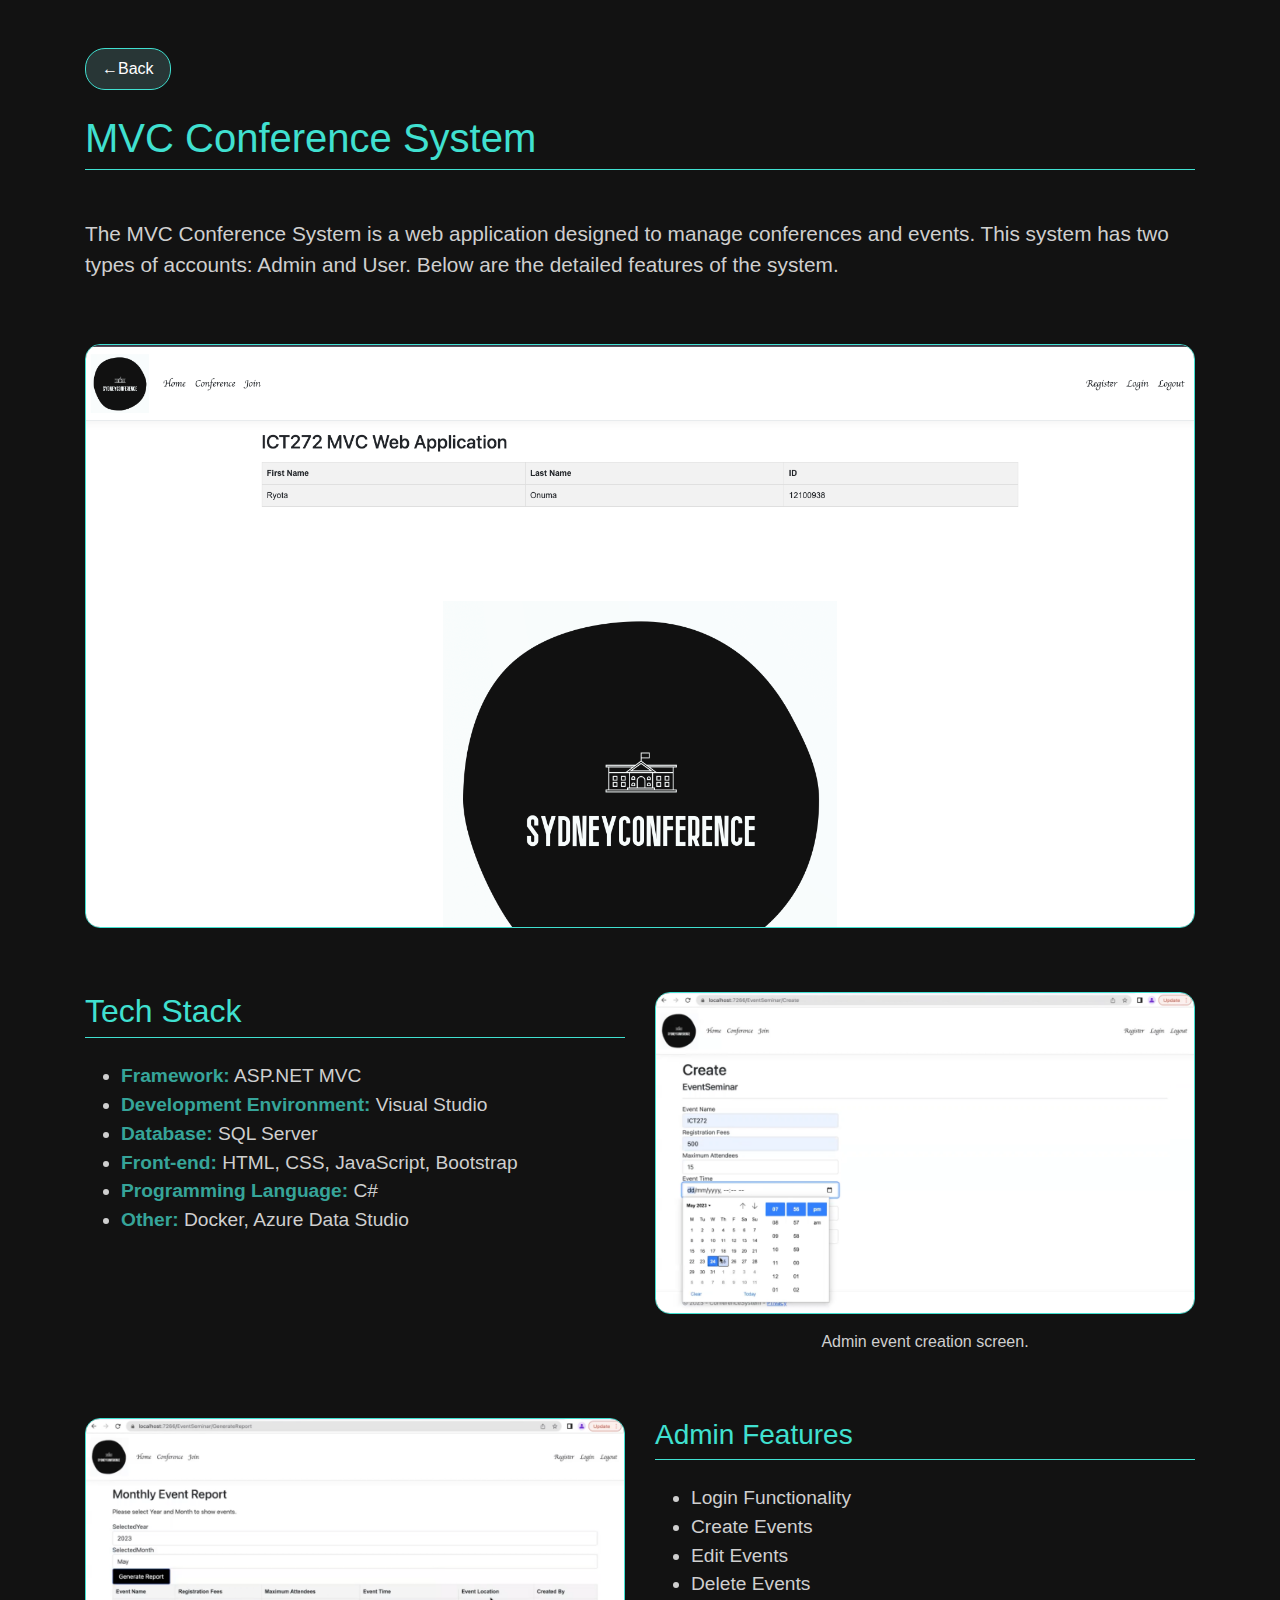
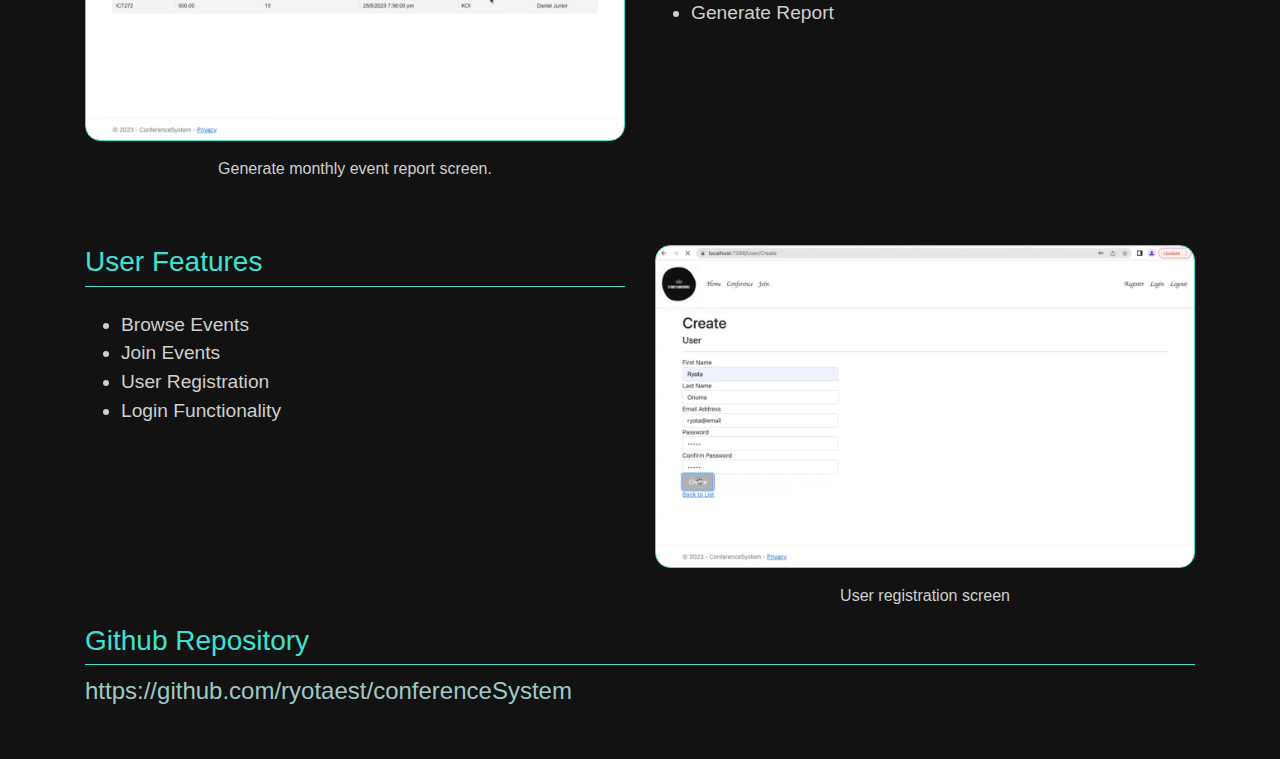
<file: Profile/mvc.html>
<!DOCTYPE html>
<html lang="en">
  <head>
    <meta charset="UTF-8" />
    <meta name="viewport" content="width=device-width, initial-scale=1.0" />
    <title>MVC Conference System</title>
    <link rel="preconnect" href="https://fonts.googleapis.com" />
    <link rel="preconnect" href="https://fonts.gstatic.com" crossorigin />

    <link
      href="https://stackpath.bootstrapcdn.com/bootstrap/4.5.2/css/bootstrap.min.css"
      rel="stylesheet"
    />
    <link rel="stylesheet" href="project.css" />
  </head>
  <body>
    <div class="container mt-5">
      <button onclick="history.back()" class="btn btn-secondary mb-4">
        ←Back
      </button>
      <h1 class="mb-5">MVC Conference System</h1>
      <p class="lead">
        The MVC Conference System is a web application designed to manage
        conferences and events. This system has two types of accounts: Admin and
        User. Below are the detailed features of the system.
      </p>
      <img src="./img/mvc1.png" class="img-fluid mb-3 mt-5" />
      <div class="row">
        <div class="col-md-6 mt-5">
          <h2>Tech Stack</h2>
          <ul>
            <li><strong>Framework:</strong> ASP.NET MVC</li>
            <li><strong>Development Environment:</strong> Visual Studio</li>
            <li><strong>Database:</strong> SQL Server</li>
            <li>
              <strong>Front-end:</strong> HTML, CSS, JavaScript, Bootstrap
            </li>
            <li><strong>Programming Language:</strong> C#</li>
            <li><strong>Other:</strong> Docker, Azure Data Studio</li>
          </ul>
        </div>
        <div class="col-md-6 mt-5">
          <img
            src="./img/mvc5.png"
            alt="Admin Event Creation"
            class="img-fluid mb-3"
          />
          <p class="text-center">Admin event creation screen.</p>
        </div>
      </div>
      <div class="row">
        <div class="col-md-6 order-md-2 mt-5">
          <h3>Admin Features</h3>
          <ul>
            <li>Login Functionality</li>
            <li>Create Events</li>
            <li>Edit Events</li>
            <li>Delete Events</li>
            <li>Generate Report</li>
          </ul>
        </div>
        <div class="col-md-6 order-md-1 mt-5">
          <img
            src="./img/mvc3.png"
            alt="Generate Report"
            class="img-fluid mb-3"
          />
          <p class="text-center">Generate monthly event report screen.</p>
        </div>
      </div>
      <div class="row">
        <div class="col-md-6 mt-5">
          <h3>User Features</h3>
          <ul>
            <li>Browse Events</li>
            <li>Join Events</li>
            <li>User Registration</li>
            <li>Login Functionality</li>
          </ul>
        </div>
        <div class="col-md-6 mt-5">
          <img
            src="./img/mvc2.png"
            alt="User Registration"
            class="img-fluid mb-3"
          />
          <p class="text-center">User registration screen</p>
        </div>
      </div>
      <div class="url">
        <h3>Github Repository</h3>
        <a href="https://github.com/ryotaest/conferenceSystem"
          >https://github.com/ryotaest/conferenceSystem</a
        >
      </div>
    </div>

    <script src="https://code.jquery.com/jquery-3.5.1.slim.min.js"></script>
    <script src="https://cdnjs.cloudflare.com/ajax/libs/popper.js/1.16.0/umd/popper.min.js"></script>
    <script src="https://stackpath.bootstrapcdn.com/bootstrap/4.5.2/js/bootstrap.min.js"></script>
  </body>
</html>
</file>
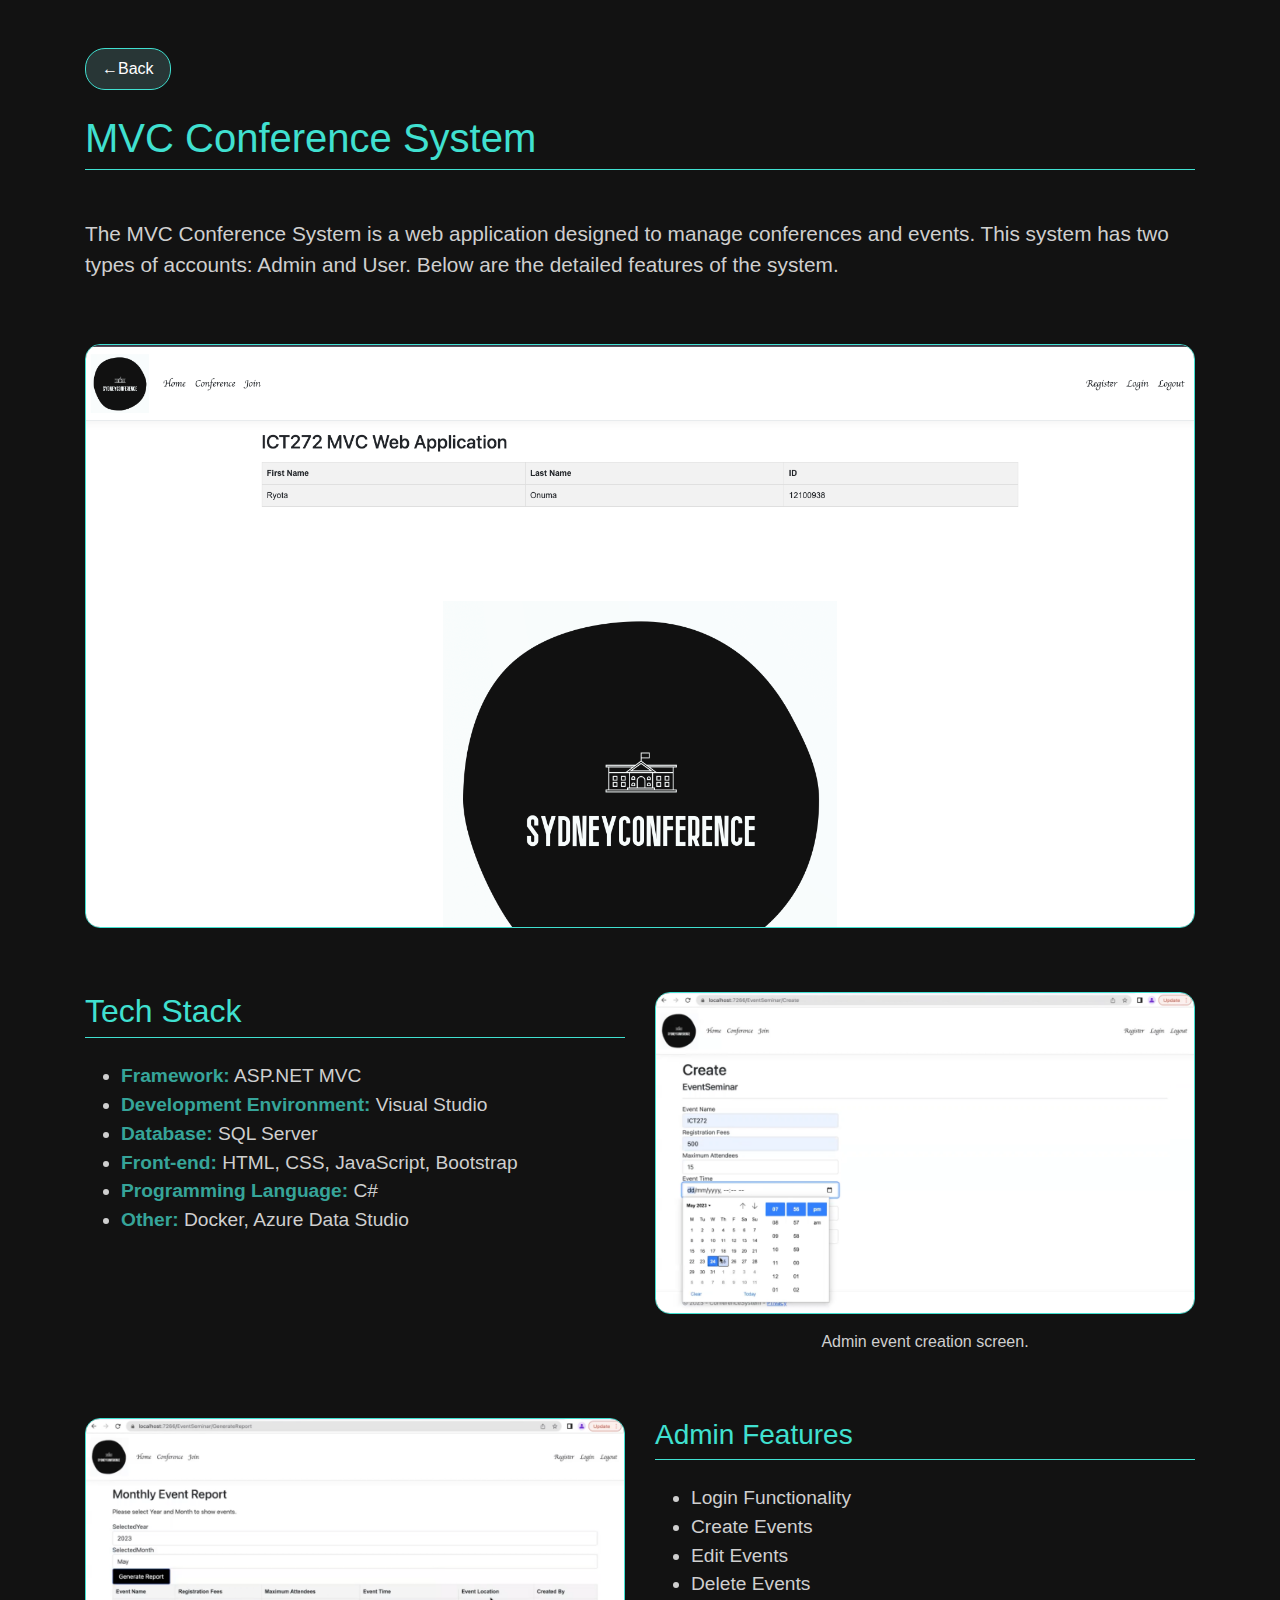
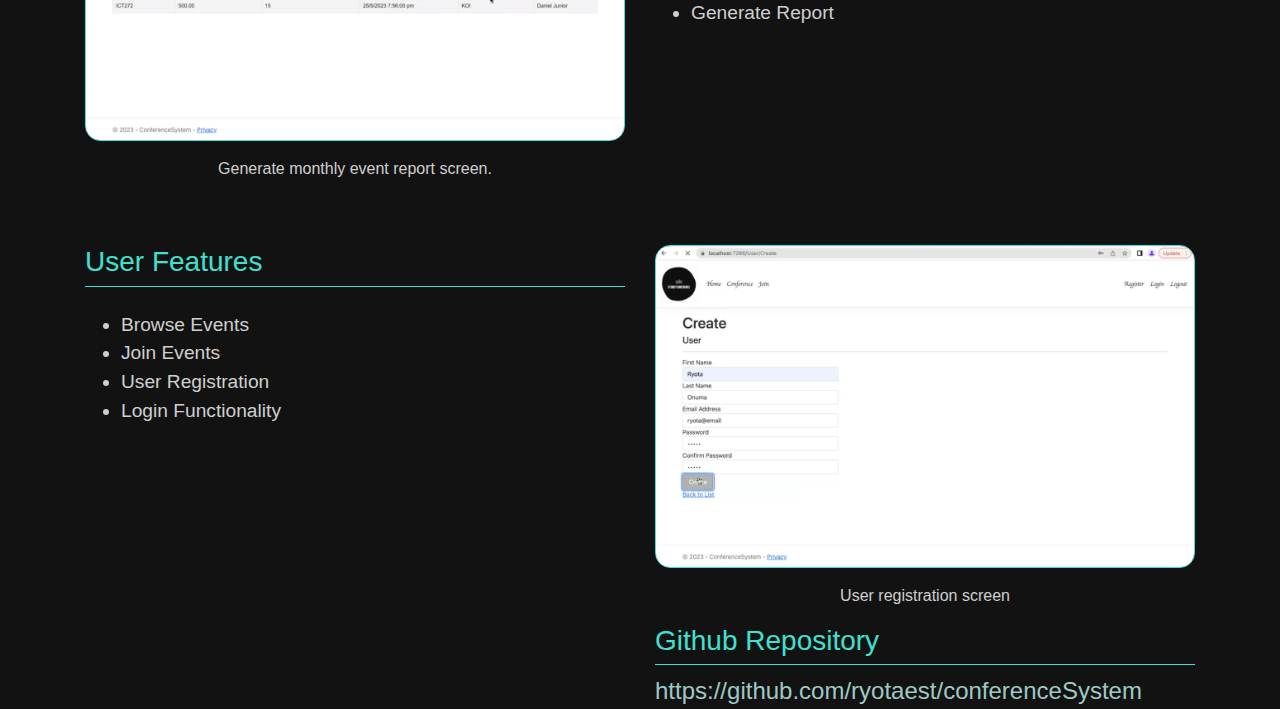
<file: Profile/project1.html>
<!DOCTYPE html>
<html lang="en">
  <head>
    <meta charset="UTF-8" />
    <meta name="viewport" content="width=device-width, initial-scale=1.0" />
    <title>Project 1: MVC Conference System</title>
    <link rel="preconnect" href="https://fonts.googleapis.com" />
    <link rel="preconnect" href="https://fonts.gstatic.com" crossorigin />

    <link
      href="https://stackpath.bootstrapcdn.com/bootstrap/4.5.2/css/bootstrap.min.css"
      rel="stylesheet"
    />
    <link rel="stylesheet" href="project.css" />
  </head>
  <body>
    <div class="container mt-5">
      <button onclick="history.back()" class="btn btn-secondary mb-4">
        ←Back
      </button>
      <h1 class="mb-5">MVC Conference System</h1>
      <p class="lead">
        The MVC Conference System is a web application designed to manage
        conferences and events. This system has two types of accounts: Admin and
        User. Below are the detailed features of the system.
      </p>
      <img src="./img/mvc1.png" class="img-fluid mb-3 mt-5" />
      <div class="row">
        <div class="col-md-6 mt-5">
          <h2>Tech Stack</h2>
          <ul>
            <li><strong>Framework:</strong> ASP.NET MVC</li>
            <li><strong>Development Environment:</strong> Visual Studio</li>
            <li><strong>Database:</strong> SQL Server</li>
            <li>
              <strong>Front-end:</strong> HTML, CSS, JavaScript, Bootstrap
            </li>
            <li><strong>Programming Language:</strong> C#</li>
            <li><strong>Other:</strong> Docker, Azure Data Studio</li>
          </ul>
        </div>
        <div class="col-md-6 mt-5">
          <img
            src="./img/mvc5.png"
            alt="Admin Event Creation"
            class="img-fluid mb-3"
          />
          <p class="text-center">Admin event creation screen.</p>
        </div>
      </div>
      <div class="row">
        <div class="col-md-6 order-md-2 mt-5">
          <h3>Admin Features</h3>
          <ul>
            <li>Login Functionality</li>
            <li>Create Events</li>
            <li>Edit Events</li>
            <li>Delete Events</li>
            <li>Generate Report</li>
          </ul>
        </div>
        <div class="col-md-6 order-md-1 mt-5">
          <img
            src="./img/mvc3.png"
            alt="Generate Report"
            class="img-fluid mb-3"
          />
          <p class="text-center">Generate monthly event report screen.</p>
        </div>
      </div>
      <div class="row">
        <div class="col-md-6 mt-5">
          <h3>User Features</h3>
          <ul>
            <li>Browse Events</li>
            <li>Join Events</li>
            <li>User Registration</li>
            <li>Login Functionality</li>
          </ul>
        </div>
        <div class="col-md-6 mt-5">
          <img
            src="./img/mvc2.png"
            alt="User Registration"
            class="img-fluid mb-3"
          />
          <p class="text-center">User registration screen</p>
          <h3>Github Repository</h3>
          <a href="https://github.com/ryotaest/conferenceSystem"
            >https://github.com/ryotaest/conferenceSystem</a
          >
        </div>
      </div>
    </div>

    <script src="https://code.jquery.com/jquery-3.5.1.slim.min.js"></script>
    <script src="https://cdnjs.cloudflare.com/ajax/libs/popper.js/1.16.0/umd/popper.min.js"></script>
    <script src="https://stackpath.bootstrapcdn.com/bootstrap/4.5.2/js/bootstrap.min.js"></script>
  </body>
</html>
</file>
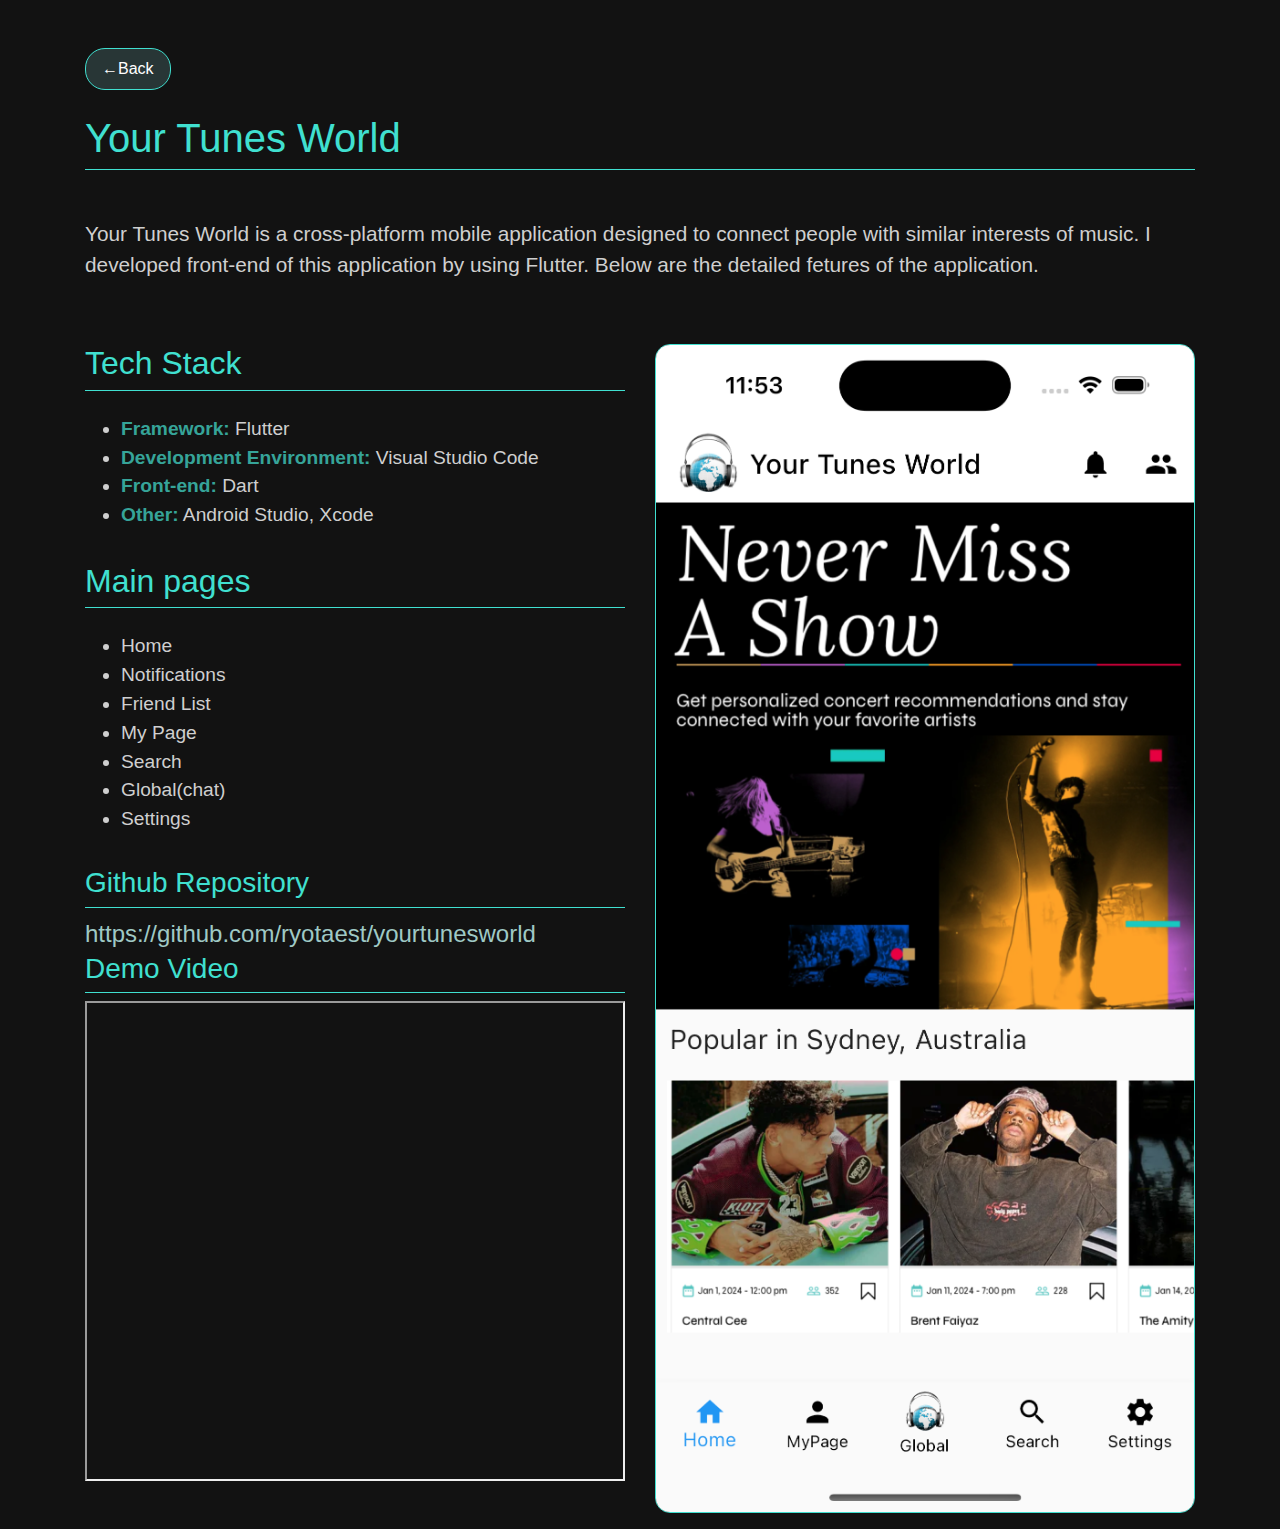
<file: Profile/project2.html>
<!DOCTYPE html>
<html lang="en">
  <head>
    <meta charset="UTF-8" />
    <meta name="viewport" content="width=device-width, initial-scale=1.0" />
    <title>Project 2: Your Tunes World</title>
    <link rel="preconnect" href="https://fonts.googleapis.com" />
    <link rel="preconnect" href="https://fonts.gstatic.com" crossorigin />

    <link
      href="https://stackpath.bootstrapcdn.com/bootstrap/4.5.2/css/bootstrap.min.css"
      rel="stylesheet"
    />
    <link rel="stylesheet" href="project.css" />
  </head>
  <body>
    <div class="container mt-5">
      <button onclick="history.back()" class="btn btn-secondary mb-4">
        ←Back
      </button>
      <h1 class="mb-5">Your Tunes World</h1>
      <p class="lead">
        Your Tunes World is a cross-platform mobile application designed to
        connect people with similar interests of music. I developed front-end of
        this application by using Flutter. Below are the detailed fetures of the
        application.
      </p>

      <div class="row">
        <div class="col-md-6 mt-5">
          <h2>Tech Stack</h2>
          <ul>
            <li><strong>Framework:</strong> Flutter</li>
            <li>
              <strong>Development Environment:</strong> Visual Studio Code
            </li>

            <li><strong>Front-end:</strong> Dart</li>

            <li><strong>Other:</strong> Android Studio, Xcode</li>
          </ul>
          <h2>Main pages</h2>
          <ul>
            <li>Home</li>
            <li>Notifications</li>
            <li>Friend List</li>
            <li>My Page</li>
            <li>Search</li>
            <li>Global(chat)</li>
            <li>Settings</li>
          </ul>
          <h3>Github Repository</h3>
          <a href="https://github.com/ryotaest/yourtunesworld"
            >https://github.com/ryotaest/yourtunesworld</a
          >
          <h3>Demo Video</h3>
          <iframe
            src="https://drive.google.com/file/d/14pZQjtTrk4cBHJkqqBXQkRhrnugos6gz/preview"
            width="100%"
            height="480"
            allow="autoplay"
          ></iframe>
        </div>
        <div class="col-md-6 mt-5">
          <img src="./img/home.png" alt="home screen" class="img-fluid mb-3" />
        </div>
      </div>
    </div>

    <script src="https://code.jquery.com/jquery-3.5.1.slim.min.js"></script>
    <script src="https://cdnjs.cloudflare.com/ajax/libs/popper.js/1.16.0/umd/popper.min.js"></script>
    <script src="https://stackpath.bootstrapcdn.com/bootstrap/4.5.2/js/bootstrap.min.js"></script>
  </body>
</html>
</file>
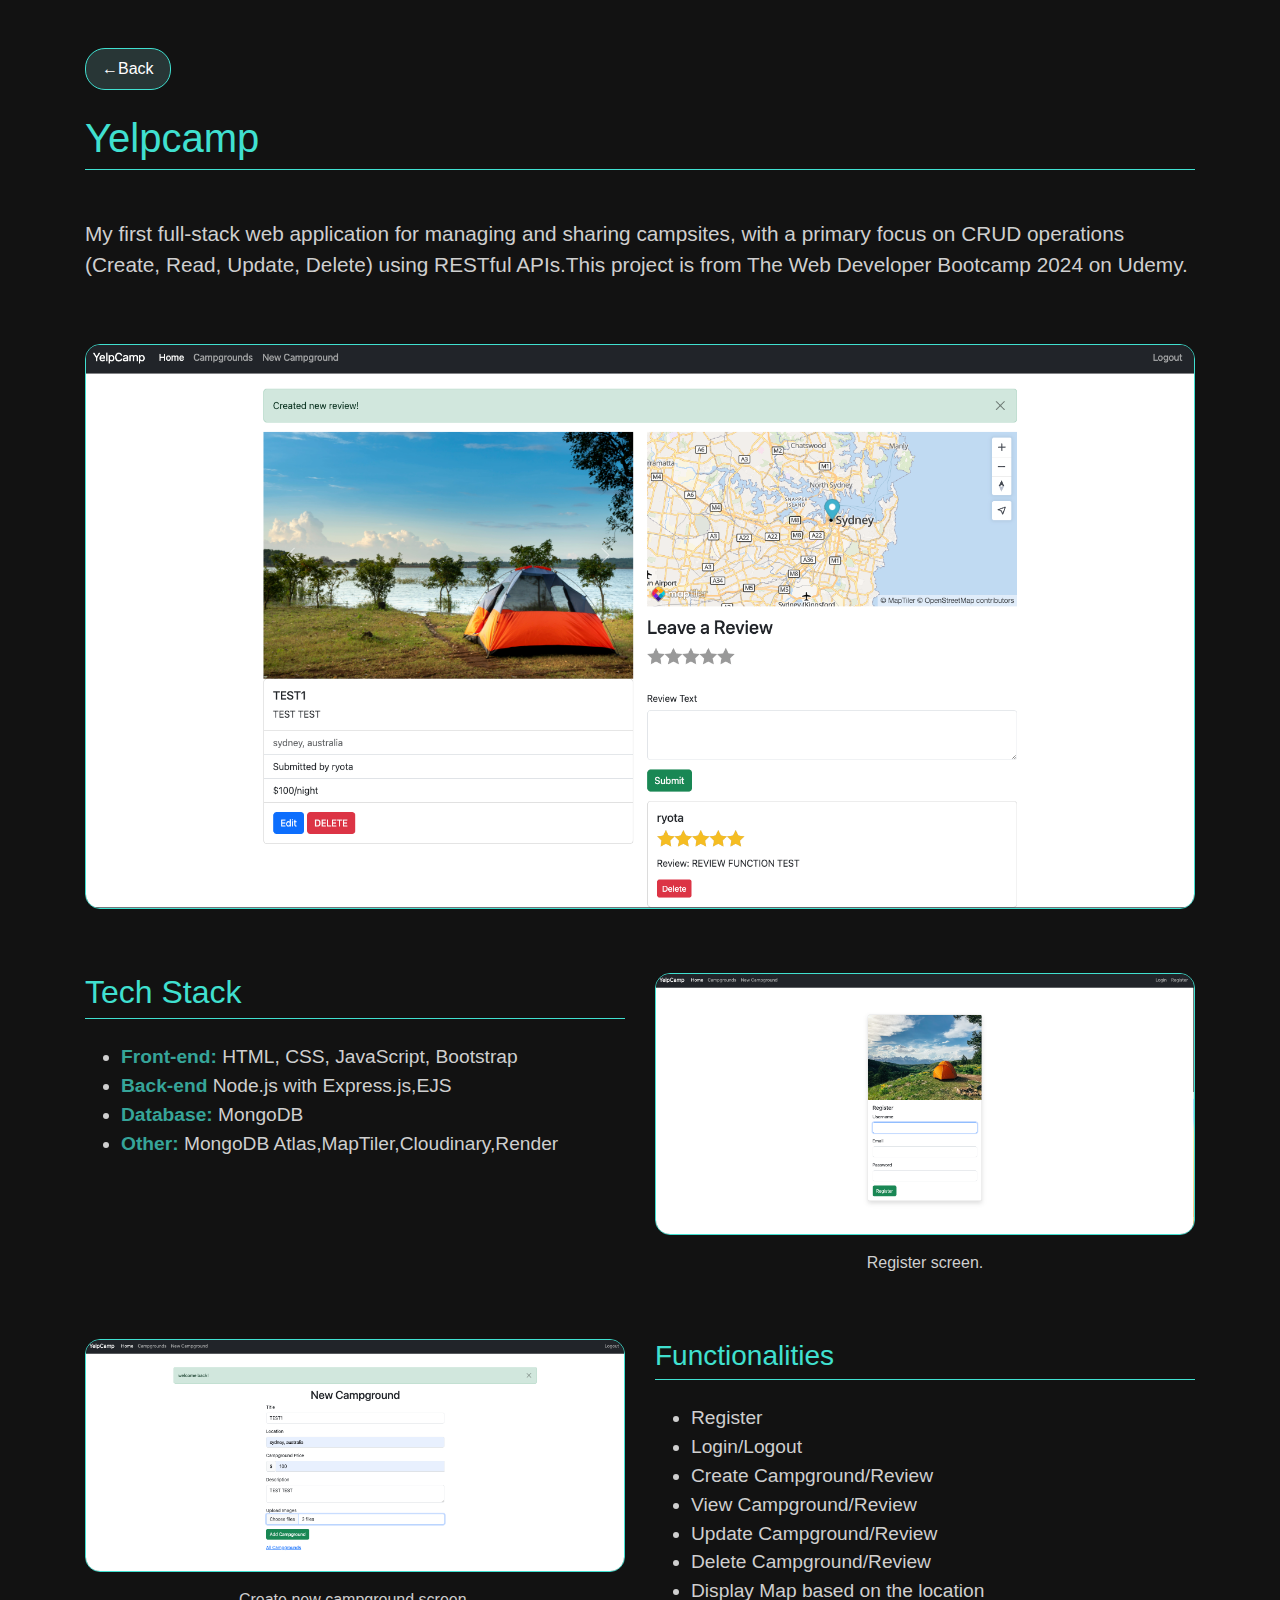
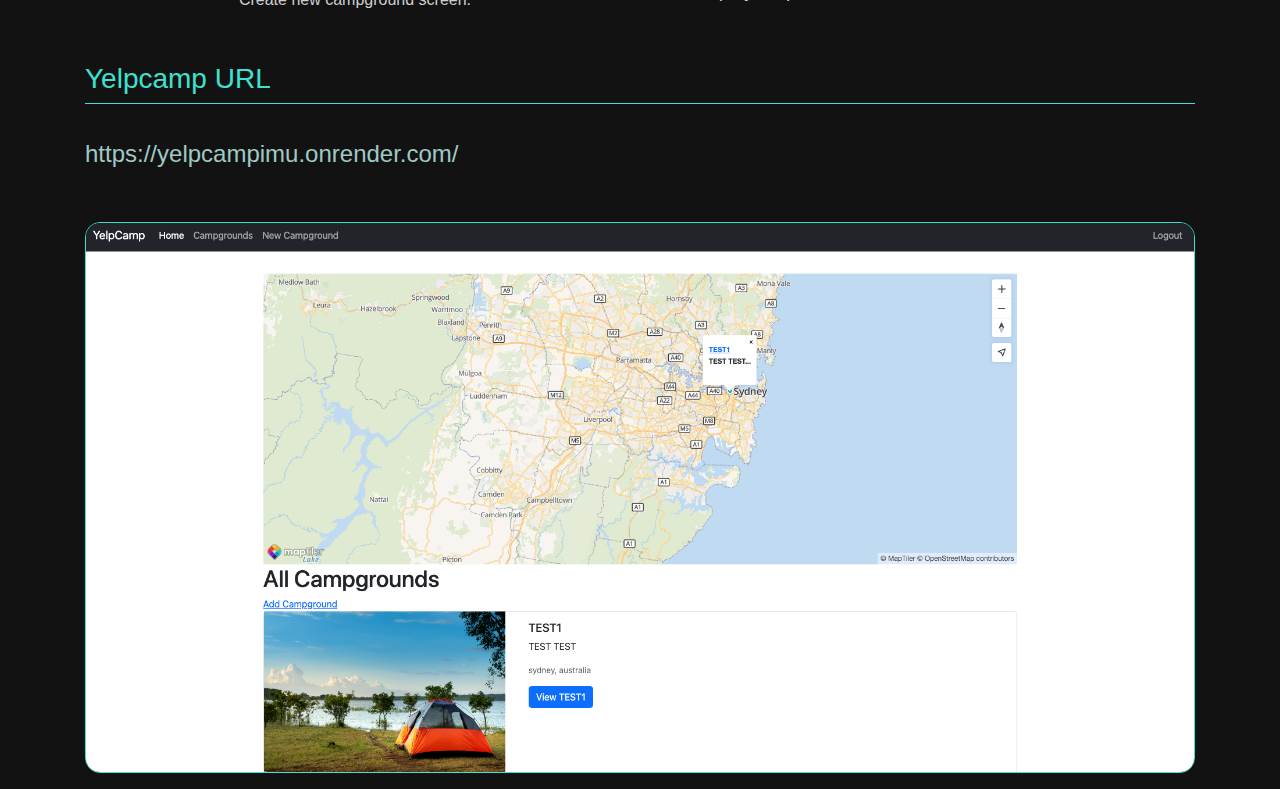
<file: Profile/yelpcamp.html>
<!DOCTYPE html>
<html lang="en">
  <head>
    <meta charset="UTF-8" />
    <meta name="viewport" content="width=device-width, initial-scale=1.0" />
    <title>Yelpcamp</title>

    <link
      href="https://stackpath.bootstrapcdn.com/bootstrap/4.5.2/css/bootstrap.min.css"
      rel="stylesheet"
    />
    <link rel="stylesheet" href="project.css" />
  </head>
  <body>
    <div class="container mt-5">
      <button onclick="history.back()" class="btn btn-secondary mb-4">
        ←Back
      </button>
      <h1 class="mb-5">Yelpcamp</h1>
      <p class="lead">
        My first full-stack web application for managing and sharing campsites,
        with a primary focus on CRUD operations (Create, Read, Update, Delete)
        using RESTful APIs.This project is from
        <span>The Web Developer Bootcamp 2024 </span> on Udemy.
      </p>
      <img src="./img/yelpcamp4.png" class="img-fluid mb-3 mt-5" />
      <div class="row">
        <div class="col-md-6 mt-5">
          <h2>Tech Stack</h2>
          <ul>
            <li>
              <strong>Front-end:</strong> HTML, CSS, JavaScript, Bootstrap
            </li>
            <li><strong>Back-end</strong> Node.js with Express.js,EJS</li>

            <li><strong>Database:</strong> MongoDB</li>
            <li>
              <strong>Other:</strong> MongoDB Atlas,MapTiler,Cloudinary,Render
            </li>
          </ul>
        </div>
        <div class="col-md-6 mt-5">
          <img
            src="./img/yelpcamp1.png"
            alt="Register"
            class="img-fluid mb-3"
          />
          <p class="text-center">Register screen.</p>
        </div>
      </div>
      <div class="row">
        <div class="col-md-6 order-md-2 mt-5">
          <h3>Functionalities</h3>
          <ul>
            <li>Register</li>
            <li>Login/Logout</li>
            <li>Create Campground/Review</li>
            <li>View Campground/Review</li>
            <li>Update Campground/Review</li>
            <li>Delete Campground/Review</li>
            <li>Display Map based on the location</li>
          </ul>
        </div>
        <div class="col-md-6 order-md-1 mt-5">
          <img
            src="./img/yelpcamp3.png"
            alt="Create campground"
            class="img-fluid mb-3"
          />
          <p class="text-center">Create new campground screen.</p>
        </div>
      </div>
      <br />
      <div class="url">
        <h3>Yelpcamp URL</h3>
        <br />
        <a href="https://yelpcampimu.onrender.com/"
          >https://yelpcampimu.onrender.com/</a
        >
      </div>

      <img
        src="./img/yelpcamp2.png"
        alt="Campground Index"
        class="img-fluid mb-3"
      />
    </div>

    <script src="https://code.jquery.com/jquery-3.5.1.slim.min.js"></script>
    <script src="https://cdnjs.cloudflare.com/ajax/libs/popper.js/1.16.0/umd/popper.min.js"></script>
    <script src="https://stackpath.bootstrapcdn.com/bootstrap/4.5.2/js/bootstrap.min.js"></script>
  </body>
</html>
</file>
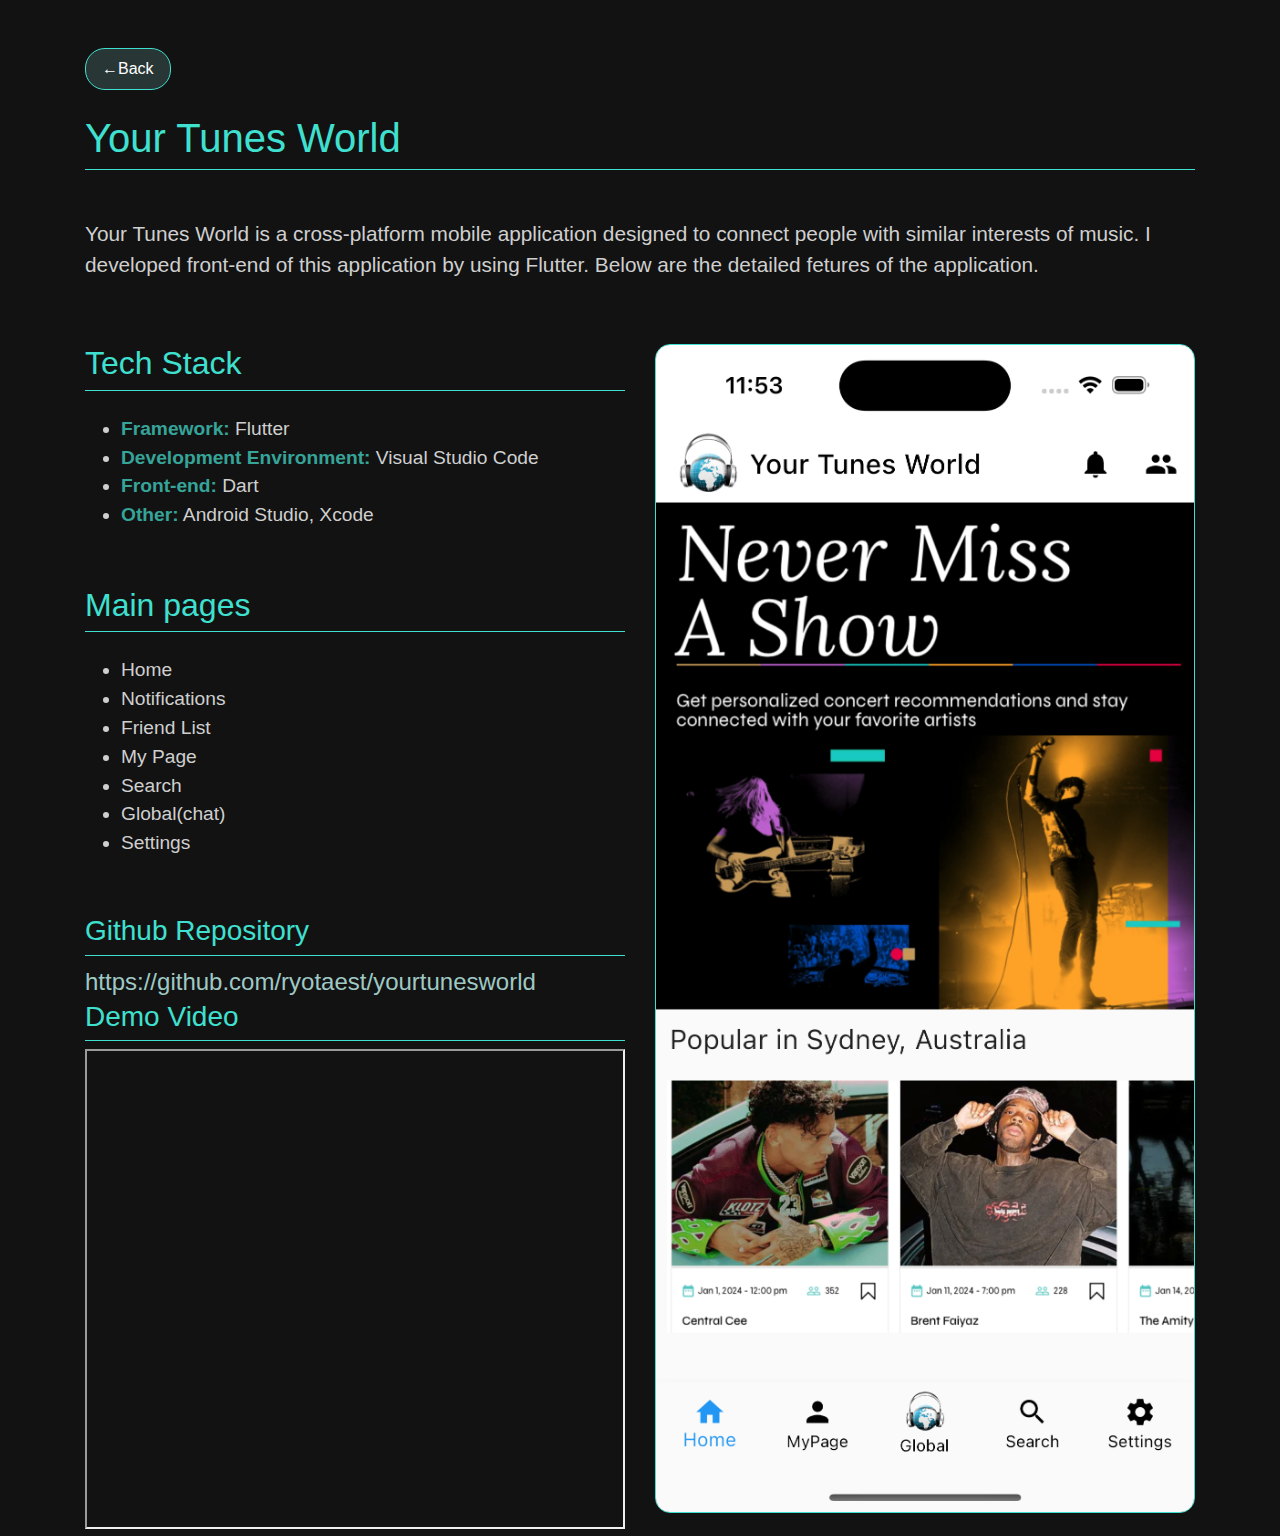
<file: Profile/yourtunesworld.html>
<!DOCTYPE html>
<html lang="en">
  <head>
    <meta charset="UTF-8" />
    <meta name="viewport" content="width=device-width, initial-scale=1.0" />
    <title>Your Tunes World</title>
    <link rel="preconnect" href="https://fonts.googleapis.com" />
    <link rel="preconnect" href="https://fonts.gstatic.com" crossorigin />

    <link
      href="https://stackpath.bootstrapcdn.com/bootstrap/4.5.2/css/bootstrap.min.css"
      rel="stylesheet"
    />
    <link rel="stylesheet" href="project.css" />
  </head>
  <body>
    <div class="container mt-5">
      <button onclick="history.back()" class="btn btn-secondary mb-4">
        ←Back
      </button>
      <h1 class="mb-5">Your Tunes World</h1>
      <p class="lead">
        Your Tunes World is a cross-platform mobile application designed to
        connect people with similar interests of music. I developed front-end of
        this application by using Flutter. Below are the detailed fetures of the
        application.
      </p>

      <div class="row">
        <div class="col-md-6 mt-5">
          <h2>Tech Stack</h2>
          <ul>
            <li><strong>Framework:</strong> Flutter</li>
            <li>
              <strong>Development Environment:</strong> Visual Studio Code
            </li>

            <li><strong>Front-end:</strong> Dart</li>

            <li><strong>Other:</strong> Android Studio, Xcode</li>
          </ul>
          <br />
          <h2>Main pages</h2>
          <ul>
            <li>Home</li>
            <li>Notifications</li>
            <li>Friend List</li>
            <li>My Page</li>
            <li>Search</li>
            <li>Global(chat)</li>
            <li>Settings</li>
          </ul>
          <br />
          <h3>Github Repository</h3>
          <a href="https://github.com/ryotaest/yourtunesworld"
            >https://github.com/ryotaest/yourtunesworld</a
          >
          <h3>Demo Video</h3>
          <iframe
            src="https://drive.google.com/file/d/14pZQjtTrk4cBHJkqqBXQkRhrnugos6gz/preview"
            width="100%"
            height="480"
            allow="autoplay"
          ></iframe>
        </div>
        <div class="col-md-6 mt-5">
          <img src="./img/home.png" alt="home screen" class="img-fluid mb-3" />
        </div>
      </div>
    </div>

    <script src="https://code.jquery.com/jquery-3.5.1.slim.min.js"></script>
    <script src="https://cdnjs.cloudflare.com/ajax/libs/popper.js/1.16.0/umd/popper.min.js"></script>
    <script src="https://stackpath.bootstrapcdn.com/bootstrap/4.5.2/js/bootstrap.min.js"></script>
  </body>
</html>
</file>
<file: Profile/project.css>
* {
  margin: 0;
  padding: 0;
  box-sizing: border-box;
}

body {
  font-family: "Arial", sans-serif;
  color: #f1f1f1;
  background-color: #121212;
}

h1 {
  color: turquoise;
  font-size: 2.5rem;
  padding-bottom: 0.5rem;
  position: relative;
}

.btn-secondary {
  background-color: rgb(40, 54, 54);
  border-color: turquoise;
  color: #ffffff;
  padding: 0.5rem 1rem;
  border-radius: 20px;
}

.btn-secondary:hover {
  background-color: turquoise;
  border-color: turquoise;
  color: black;
}

.lead {
  color: #cfcfcf;
  font-size: 1.3rem;
}

.img-fluid {
  border-radius: 15px;
  border: solid 1px turquoise;
}

h2,
h3 {
  color: turquoise;
  padding-bottom: 0.5rem;
  position: relative;
}
strong {
  color: rgb(54, 164, 153);
}

ul {
  color: #cfcfcf;
  font-size: 1.2rem;
  list-style-type: disc;
  margin-left: 20px;
  padding: 1rem 1rem;
}

.text-center {
  color: #cfcfcf;
}

a {
  font-size: 1.5rem;
  color: rgb(159, 201, 197);
}

.url {
  margin-bottom: 50px;
}
h1::after,
h2::after,
h3::after {
  content: "";
  position: absolute;
  left: 0;
  bottom: 0;
  width: 100%;
  height: 1px; /* Thickness of the line */
  background-color: turquoise; /* Color of the line */
}
</file>
